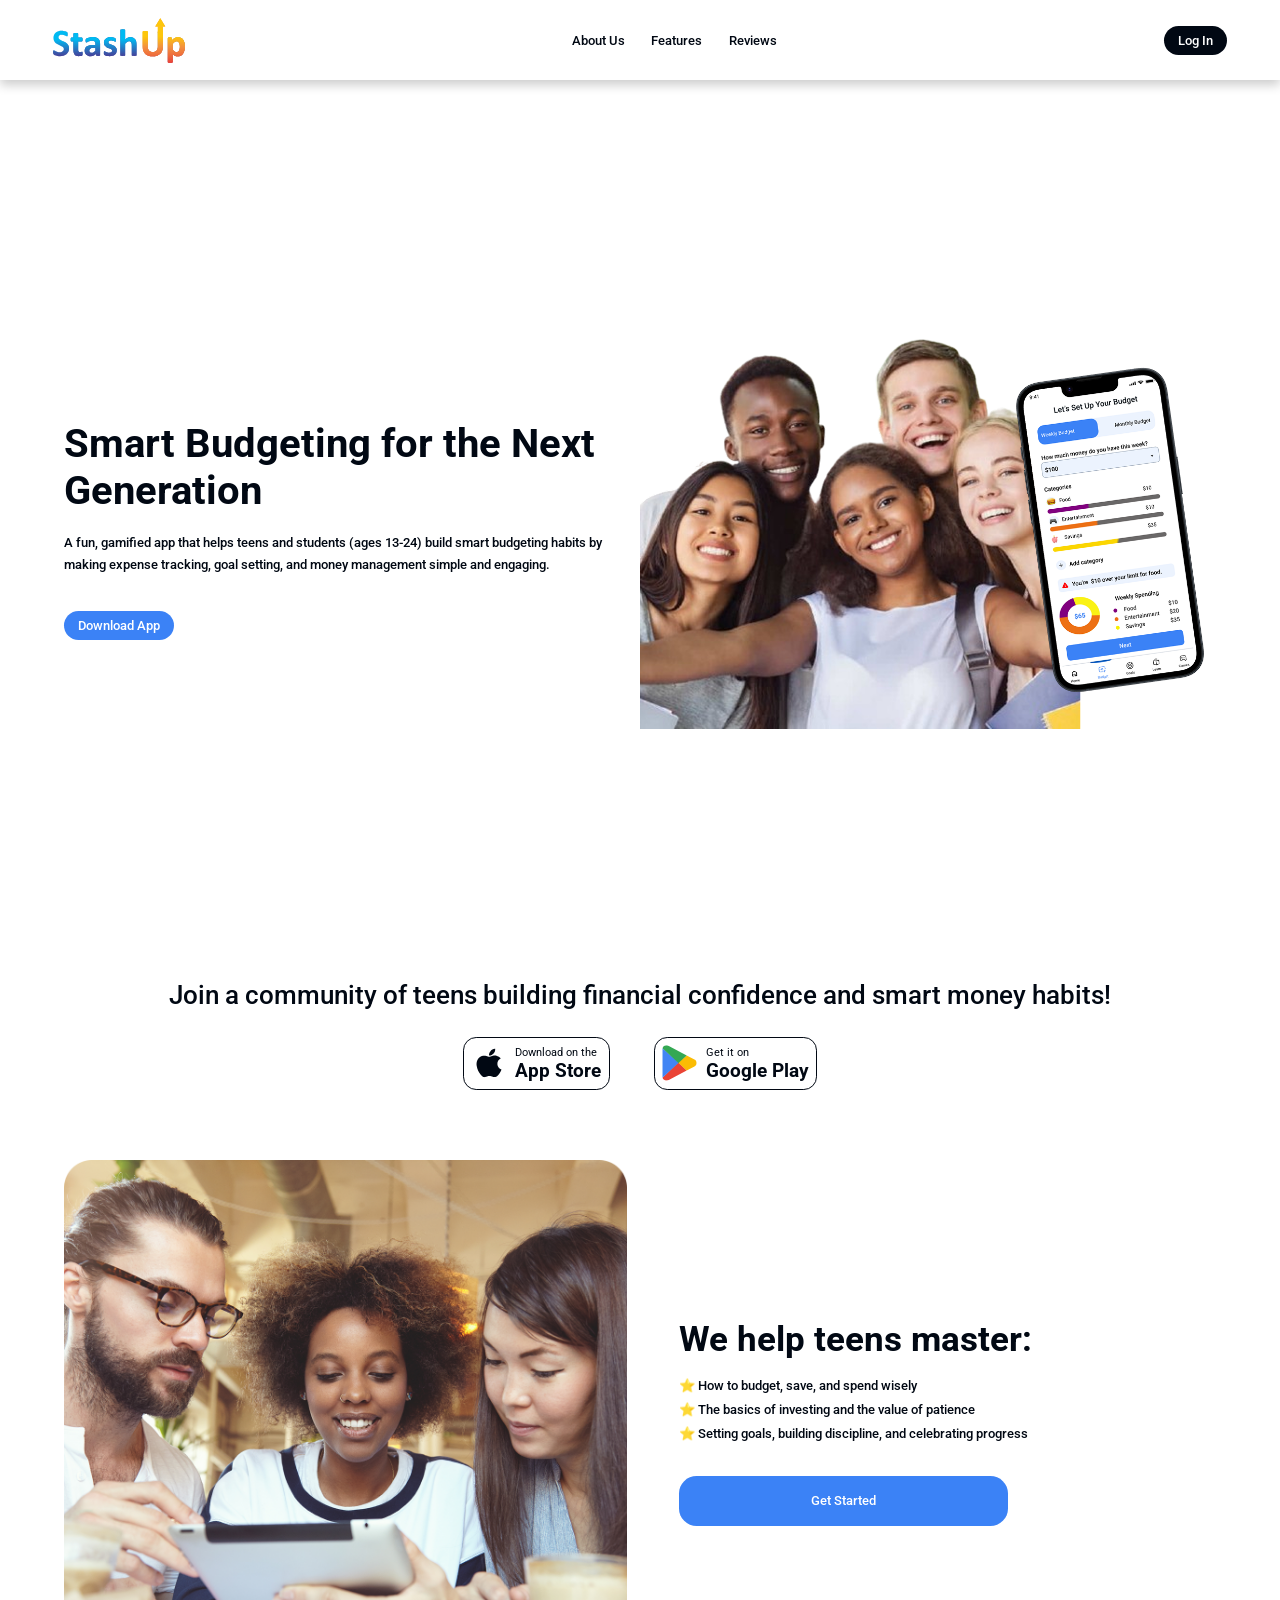
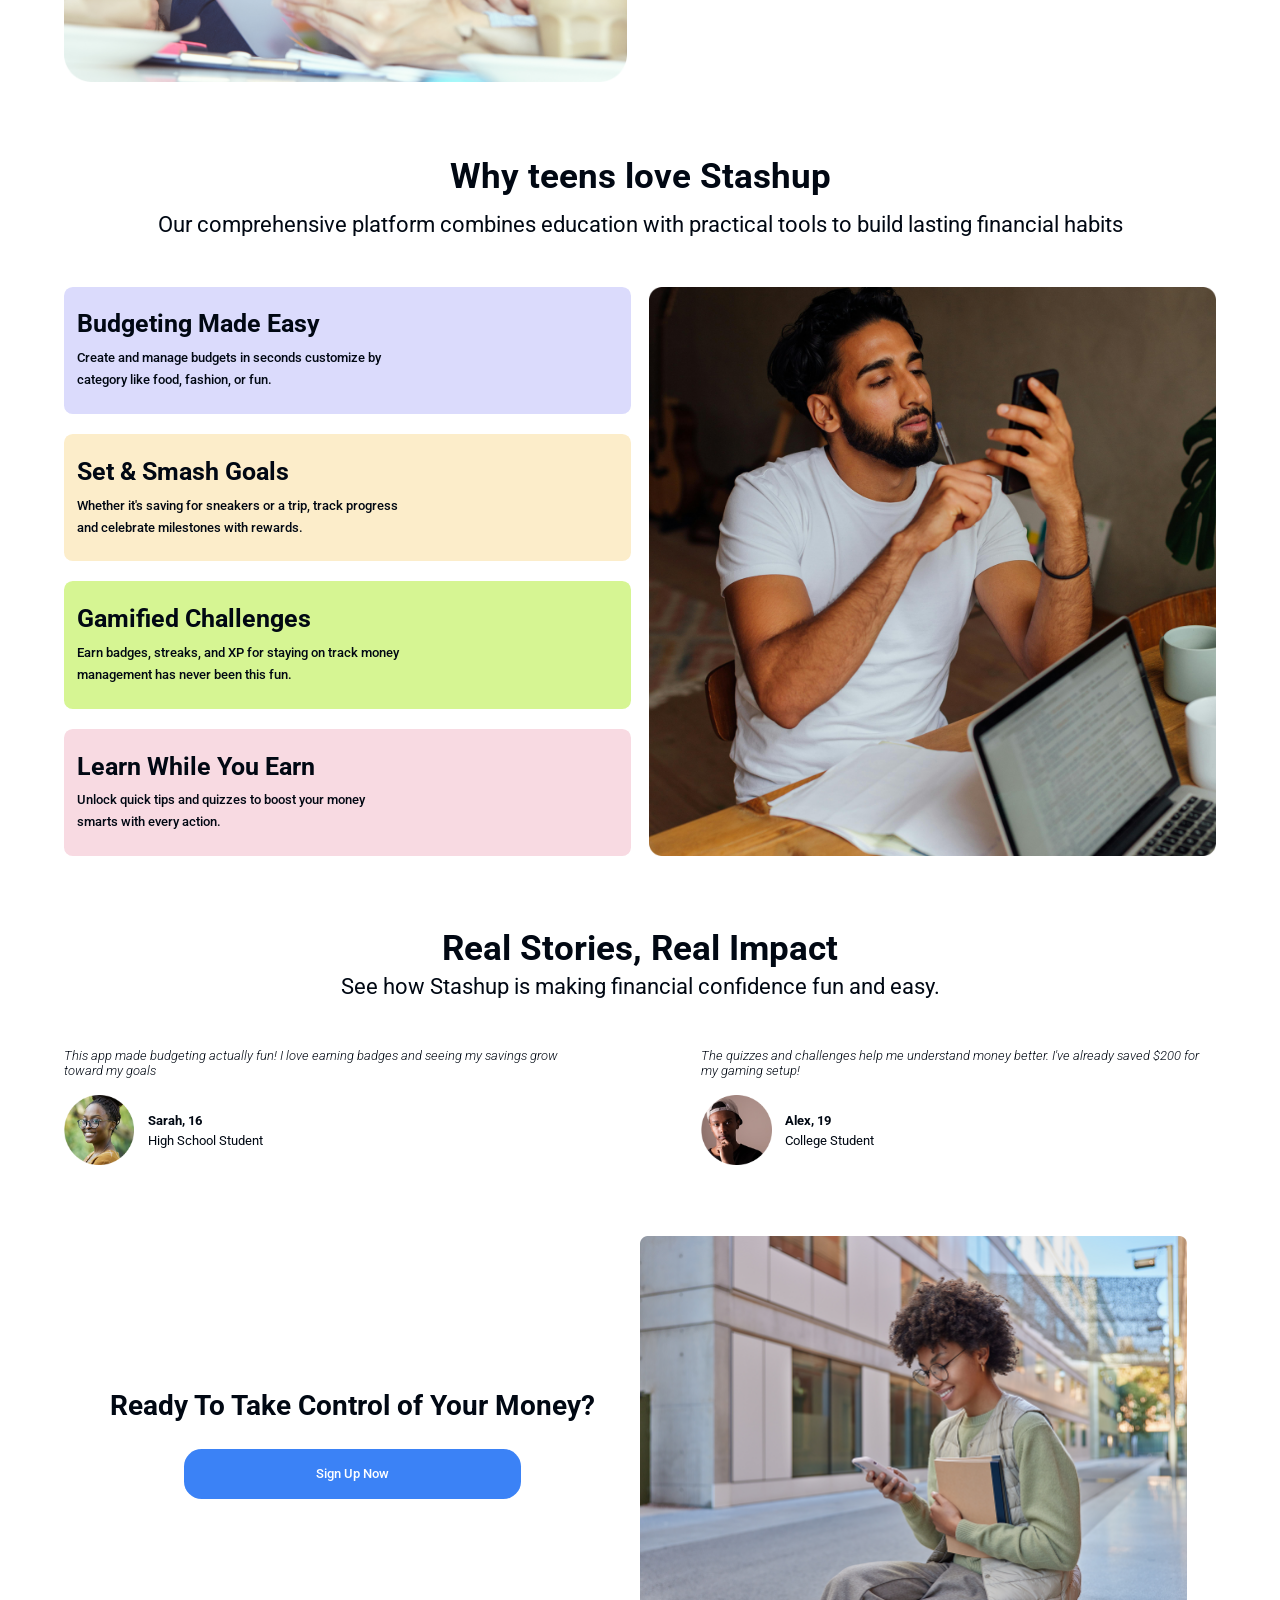
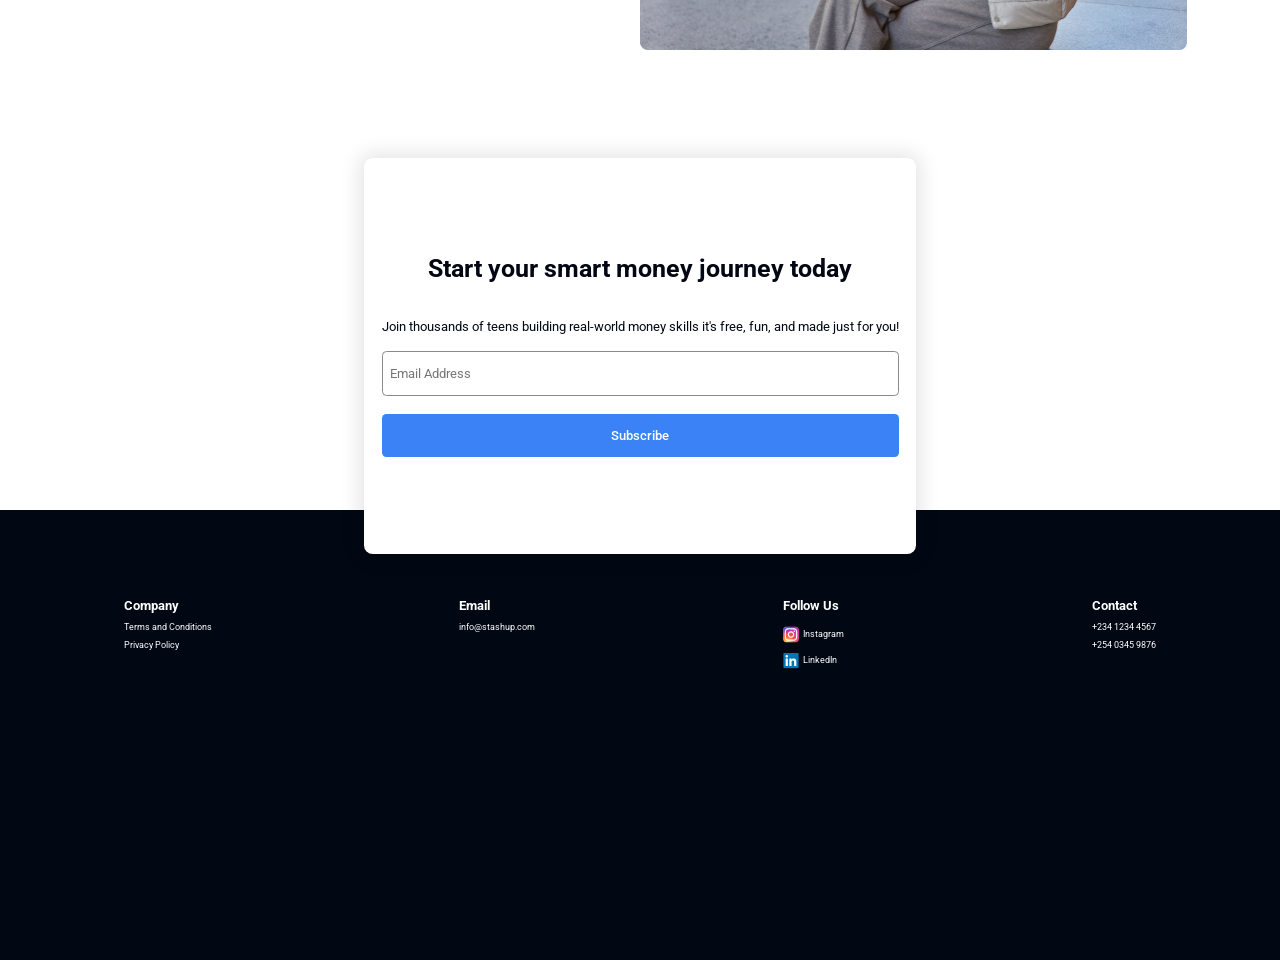
<file: index.html>
<!DOCTYPE html>
<html lang="en">
<head>
  <meta charset="UTF-8">
  <meta name="viewport" content="width=device-width, initial-scale=1.0">
  <link rel="preconnect" href="https://fonts.googleapis.com">
<link rel="preconnect" href="https://fonts.gstatic.com" crossorigin>
<link href="https://fonts.googleapis.com/css2?family=Inter:ital,opsz,wght@0,14..32,100..900;1,14..32,100..900&family=Poppins:ital,wght@0,100;0,200;0,300;0,400;0,500;0,600;0,700;0,800;0,900;1,100;1,200;1,300;1,400;1,500;1,600;1,700;1,800;1,900&family=Roboto:ital,wght@0,100..900;1,100..900&display=swap" rel="stylesheet">
  <link rel="stylesheet" href="stashup.css">
  <link rel="stylesheet" href="stashup-responsive.css">
  <title>Stashup - Smart Budgeting App</title>
</head>
<body>
  <!-- Site Navigation -->
  <nav class="site-nav">
    <img class="logo" src="/images/stash-up-logo.svg" alt="Stashup Logo">

    <ul class="primary-nav">
      <li><a href="#about-us" class="nav-link">About Us</a></li>
      <li><a href="#features" class="nav-link">Features</a></li>
      <li><a href="#reviews" class="nav-link">Reviews</a></li>
    </ul>

    <ul class="secondary-nav">
      <li><a href="" class="nav-link login-link">Log In</a></li>
    </ul>
  </nav>

  <div class="body-container">
      <!-- Page Header -->
  <header class="site-header" id="hero">
    <!-- Hero text container -->
    <div class="hero-text">
      <h1 class="hero-title">Smart Budgeting for the Next Generation</h1>
      <p class="hero-description">A fun, gamified app that helps teens and students (ages 13-24) build smart budgeting habits by making expense tracking, goal setting, and money management simple and engaging.</p>
      <a href="" class="demo-link">Download App</a>
    </div>

    <!-- Hero image container -->
    <div class="hero-image-container">
      <img class="hero-image" src="/images/hero-section-img.png" alt="Stashup App Preview">
    </div>
  </header>

  <!-- Main Content Area -->
  <main class="main-content">
    <!-- Community Section -->
    <section class="about-us-container" id="about-us">
      <div class="community-section">
      <p class="community-text">Join a community of teens building financial confidence and smart money habits!</p>

      <ul class="download-button-wrapper">
        <li>
          <a href="">
            <div class="download-button app-store">
              <img class="store-icon" src="/images/black-apple-logo.svg" alt="App Store Icon">
              <p>Download on the <br> <strong>App Store</strong> </p>
            </div> 
          </a>
        </li>
        

        <li><a href=""> 
        <div class="download-button google-play">
          <img class="store-icon" src="/images/google-play-logo.svg" alt="Google Play Icon">
          <p>Get it on <br> <strong>Google Play</strong> </p>
        </div>
      </a>
        </li>

      </ul>
    </div>
      


   
      <!-- Benefits content wrapper -->
      <div class="benefits-container">
        <!-- Benefits image wrapper -->
        <div class="benefits-image-container">
          <img class="benefits-image" src="/images/about-us-left-img.png" alt="Financial Skills Illustration">
        </div>

        <!-- Benefits text wrapper -->
        <div class="benefits-text">
          <h3 class="section-title">We help teens master:</h3>
          <ul class="benefits-list">
            <li class="benefit-item">⭐ How to budget, save, and spend wisely</li>
            <li class="benefit-item">⭐ The basics of investing and the value of patience</li>
            <li class="benefit-item">⭐ Setting goals, building discipline, and celebrating progress</li>
          </ul>
          <a href="#" class="get-started-link">Get Started</a>
        </div>
      </div>
    </section>

    <!-- Features Section -->
    <section class="features-section" id="features">
      <!-- Features header wrapper -->
      <div class="features-header">
        <h3 class="section-title">Why teens love Stashup</h3>
        <p class="section-description">Our comprehensive platform combines education with practical tools to build lasting financial habits</p>
      </div>

      <!-- Features content wrapper -->
      <div class="features-container">
        <!-- Feature text column -->
        <div class="feature-text-column">
          <!-- Budgeting feature -->
          <div class="feature-item item1">
            <h4 class="feature-title">Budgeting Made Easy</h4>
            <p class="feature-description">Create and manage budgets in seconds customize by <br> category like food, fashion, or fun.</p>
          </div>
          <!-- Goals feature -->
          <div class="feature-item item2">
            <h4 class="feature-title">Set & Smash Goals</h4>
            <p class="feature-description">Whether it's saving for sneakers or a trip, track progress <br> and celebrate milestones with rewards.</p>
          </div>
          <!-- Challenges feature -->
          <div class="feature-item item3">
            <h4 class="feature-title">Gamified Challenges</h4>
            <p class="feature-description">Earn badges, streaks, and XP for staying on track money <br> management has never been this fun.</p>
          </div>
          <!-- Learning feature -->
          <div class="feature-item item4">
            <h4 class="feature-title">Learn While You Earn</h4>
            <p class="feature-description">Unlock quick tips and quizzes to boost your money <br> smarts with every action.</p>
          </div>
        </div>

        <!-- Feature image wrapper -->
        <div class="feature-image-container">
          <img class="feature-image" src="/images/features-right-img.png" alt="Stashup Features Preview">
        </div>
      </div>
    </section>

    <!-- Testimonials Section -->
    <section class="testimonials-section" id="reviews">
      <!-- Testimonials header wrapper -->
      <div class="testimonials-header">
        <h3 class="section-title">Real Stories, Real Impact</h3>
        <p class="section-description">See how Stashup is making financial confidence fun and easy.</p>
      </div>

      <!-- Testimonials cards wrapper -->
      <div class="testimonials-container">
        <!-- Testimonial card for Sarah -->
        <div class="testimonial-card">
          <p class="testimonial-text">This app made budgeting actually fun! I love earning badges and seeing my savings grow toward my goals</p>
          <!-- Author details wrapper -->
          <div class="testimonial-author">
            <img class="author-image" src="/images/sarah-img.png" alt="Sarah's Profile">
            <div class="name-and-sch-container">
            <h3 class="author-name">Sarah, 16</h3>
            <p class="author-title">High School Student</p>
            </div>
          </div>
        </div>

        <!-- Testimonial card for Alex -->
        <div class="testimonial-card">
          <p class="testimonial-text">The quizzes and challenges help me understand money better. I've already saved $200 for my gaming setup!</p>
          <!-- Author details wrapper -->
          <div class="testimonial-author">
            <img class="author-image" src="/images/alex-img.png" alt="Alex's Profile">
            <div class="name-and-sch-container">
            <h3 class="author-name">Alex, 19</h3>
            <p class="author-title">College Student</p>
            </div>
          </div>
        </div>
      </div>

      <!-- Call to action wrapper -->
      <div class="cta-container">
        <!-- CTA text wrapper -->
        <div class="cta-text">
          <h3 class="cta-title">Ready To Take Control of Your Money?</h3>
          <a href="https://" class="signup-link">Sign Up Now</a>
        </div>
        <!-- CTA image wrapper -->
        <div class="cta-image-container">
          <img class="cta-image" src="/images/last-cta-right-img.png" alt="Call to Action Illustration">
        </div>
      </div>

      <!-- Subscription form container -->
      <div class="subscribe-container">
        <div class="main-subscribe-container">
          <h3 class="subscribe-title">Start your smart money journey today</h3>
        <p class="subscribe-description">Join thousands of teens building real-world money skills it's free, fun, and made just for you!</p>

        <form class="subscribe-form" action="" method="post">
          <input class="email-input" type="email" name="email" placeholder="Email Address">
          <button class="subscribe-button" type="submit">Subscribe</button>
        </form>
        </div>
      </div>
    </section>
  </main>
  </div>


        

  <!-- Footer -->
  <footer class="site-footer" id="footer">
    <!-- Company info column -->
    <div class="footer-column company-info">
      <h4 class="footer-title">Company</h4>
      <a href="" class="footer-link">Terms and Conditions</a>
      <a href="" class="footer-link">Privacy Policy</a>
    </div>

    <!-- Email contact column -->
    <div class="footer-column contact-email">
      <h4 class="footer-title">Email</h4>
      <p class="footer-text">info@stashup.com</p>
    </div>

    <!-- Social media column -->
    <div class="footer-column social-media">
      <h4 class="footer-title">Follow Us</h4>
      <ul class="social-links">
        <li><a href="" class="social-link"> <img class="social-icon" src="/images/instagram-footer-icon.svg" alt="Instagram Icon"> Instagram</a></li>
        <li><a href="" class="social-link"> <img class="social-icon" src="/images/linkedin-footer-icon.svg" alt="LinkedIn Icon"> LinkedIn</a></li>
      </ul>
    </div>

    <!-- Phone contact column -->
    <div class="footer-column contact-phone">
      <h4 class="footer-title">Contact</h4>
      <p class="footer-text">+234 1234 4567</p>
      <p class="footer-text">+254 0345 9876</p>
    </div>
  </footer>
</body>
</html>
</file>
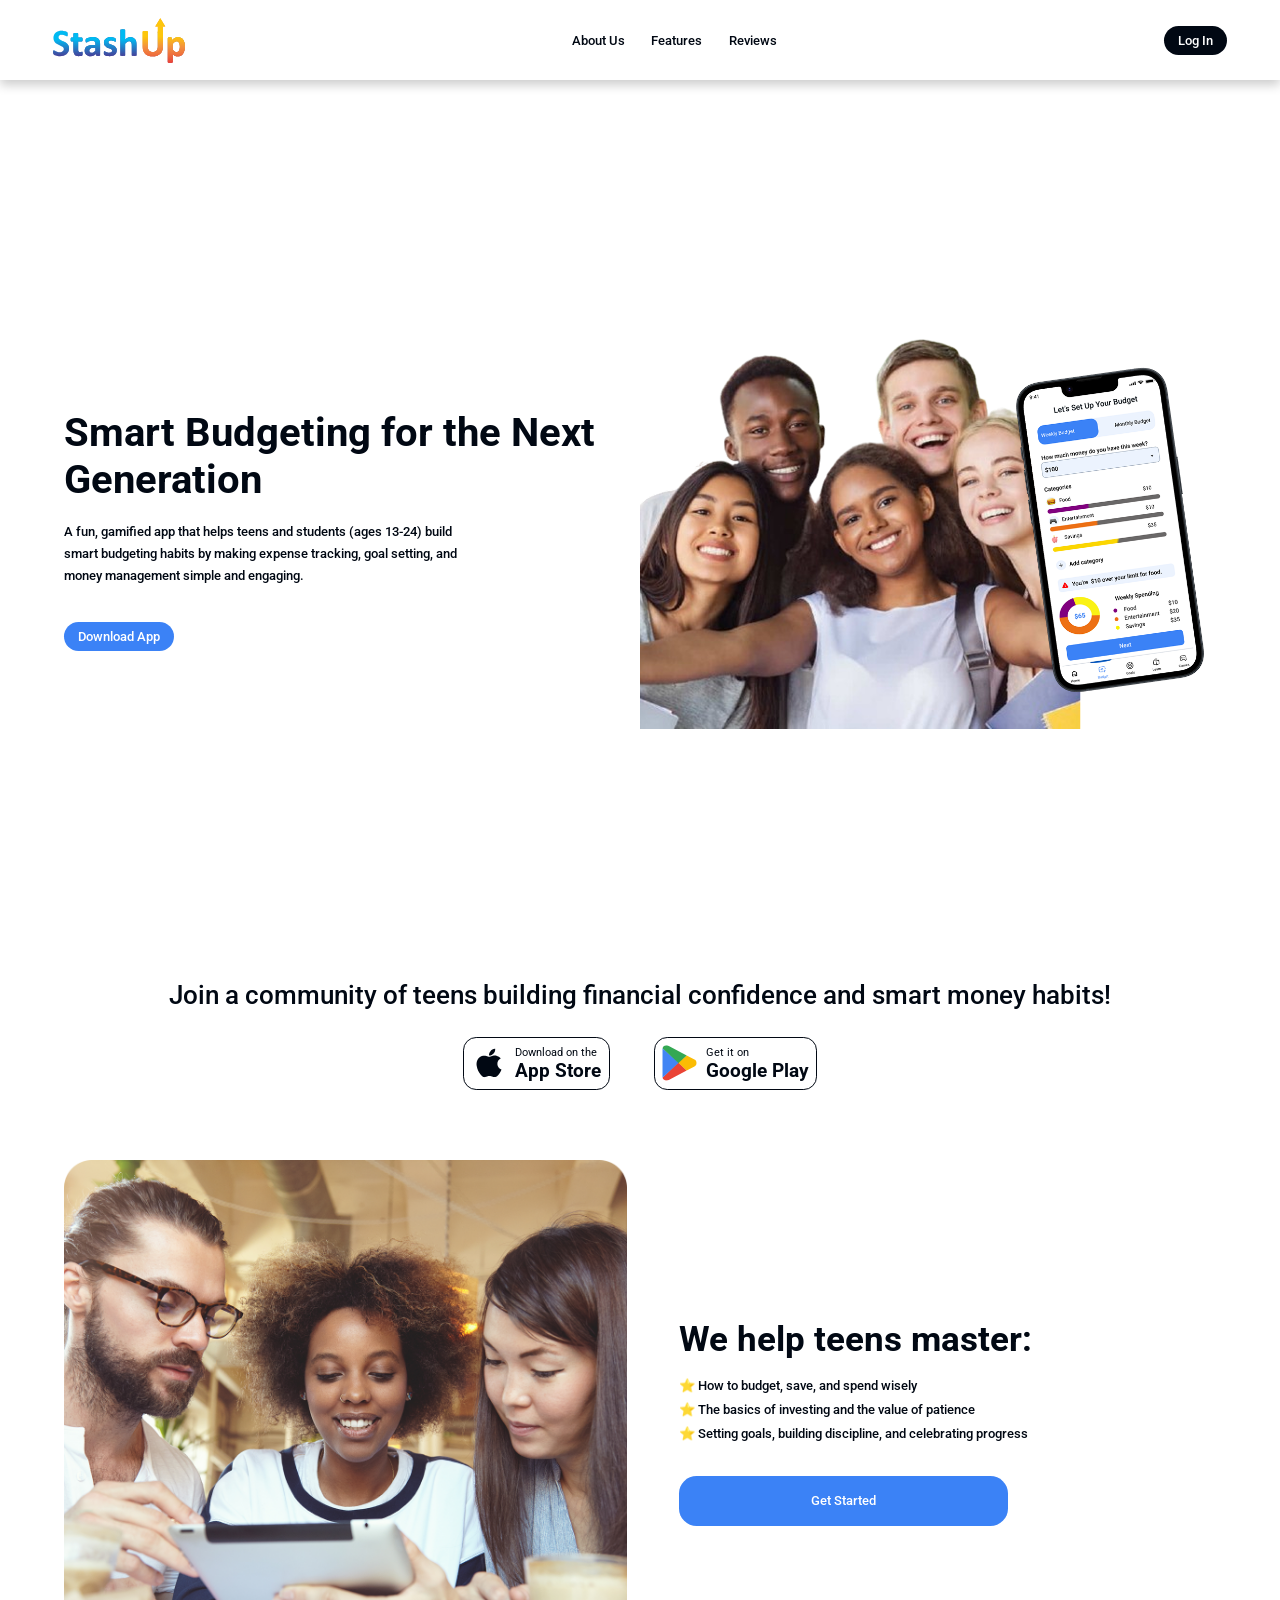
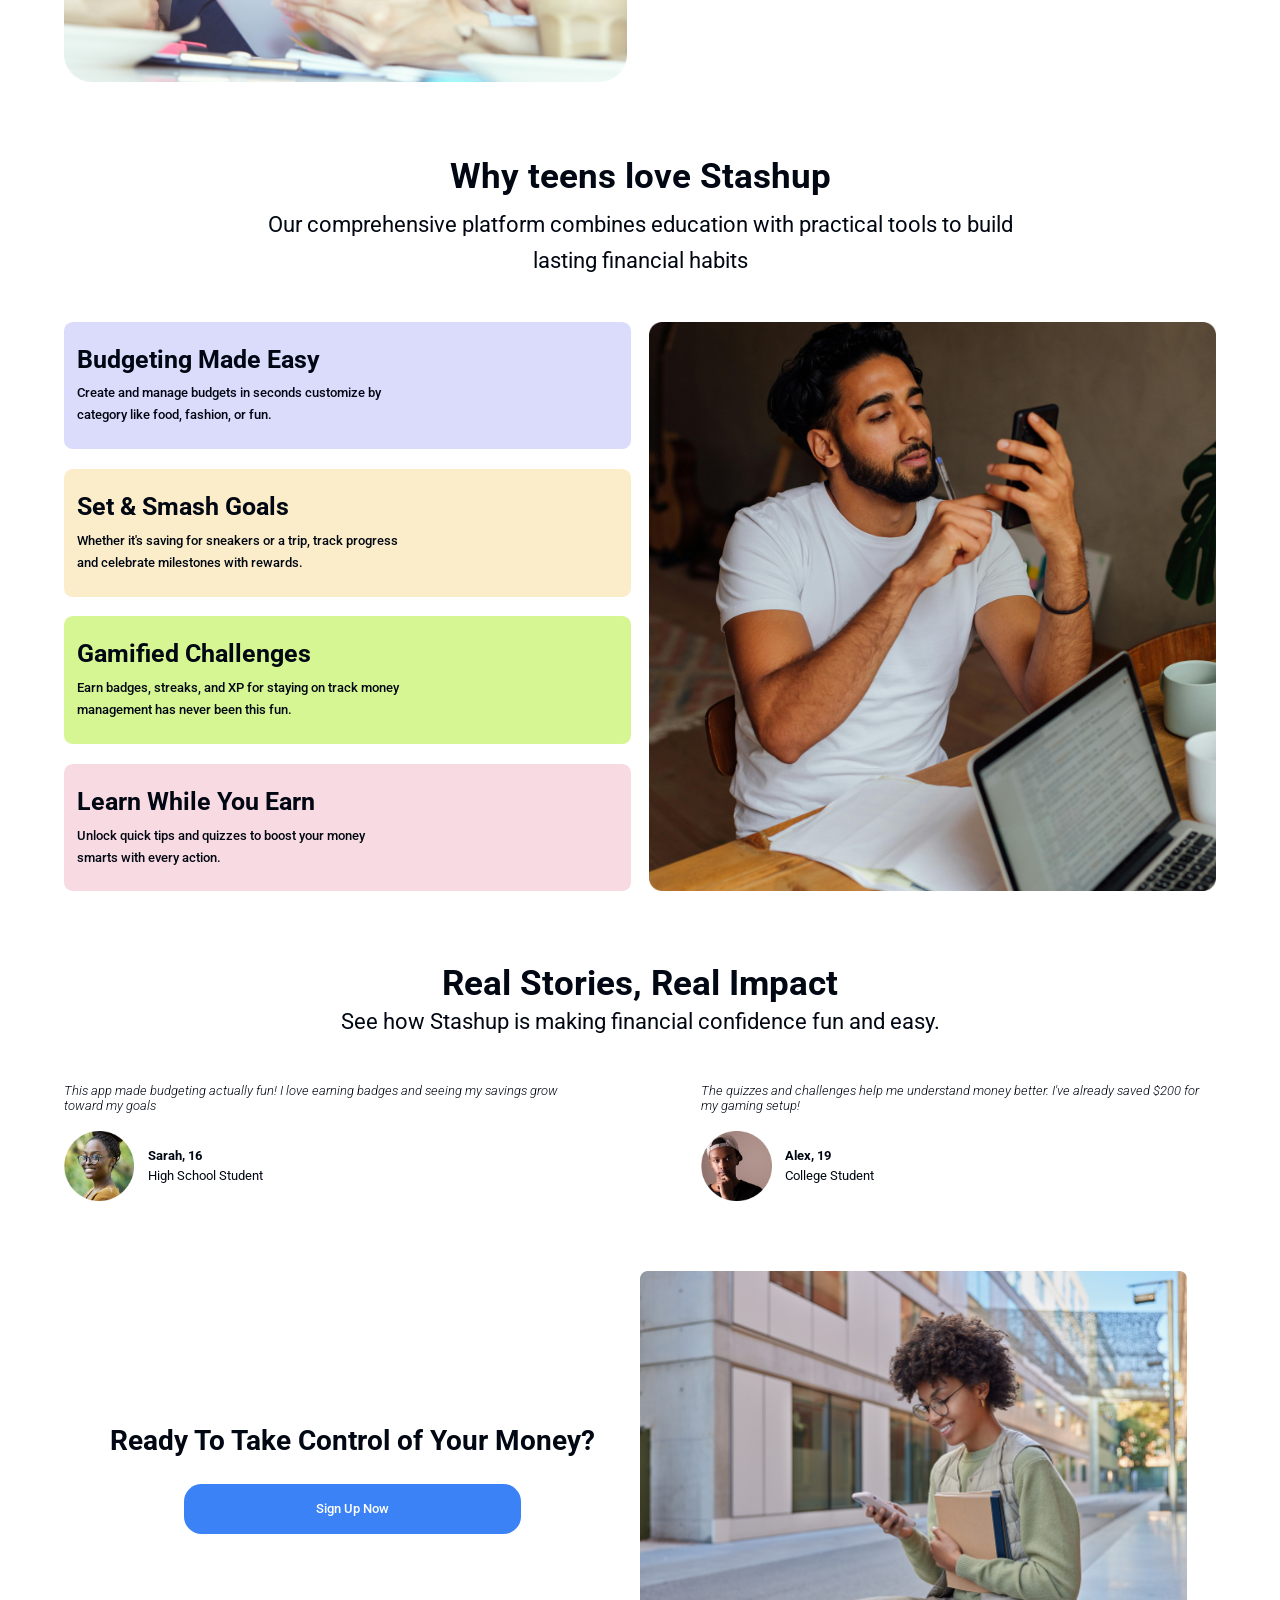
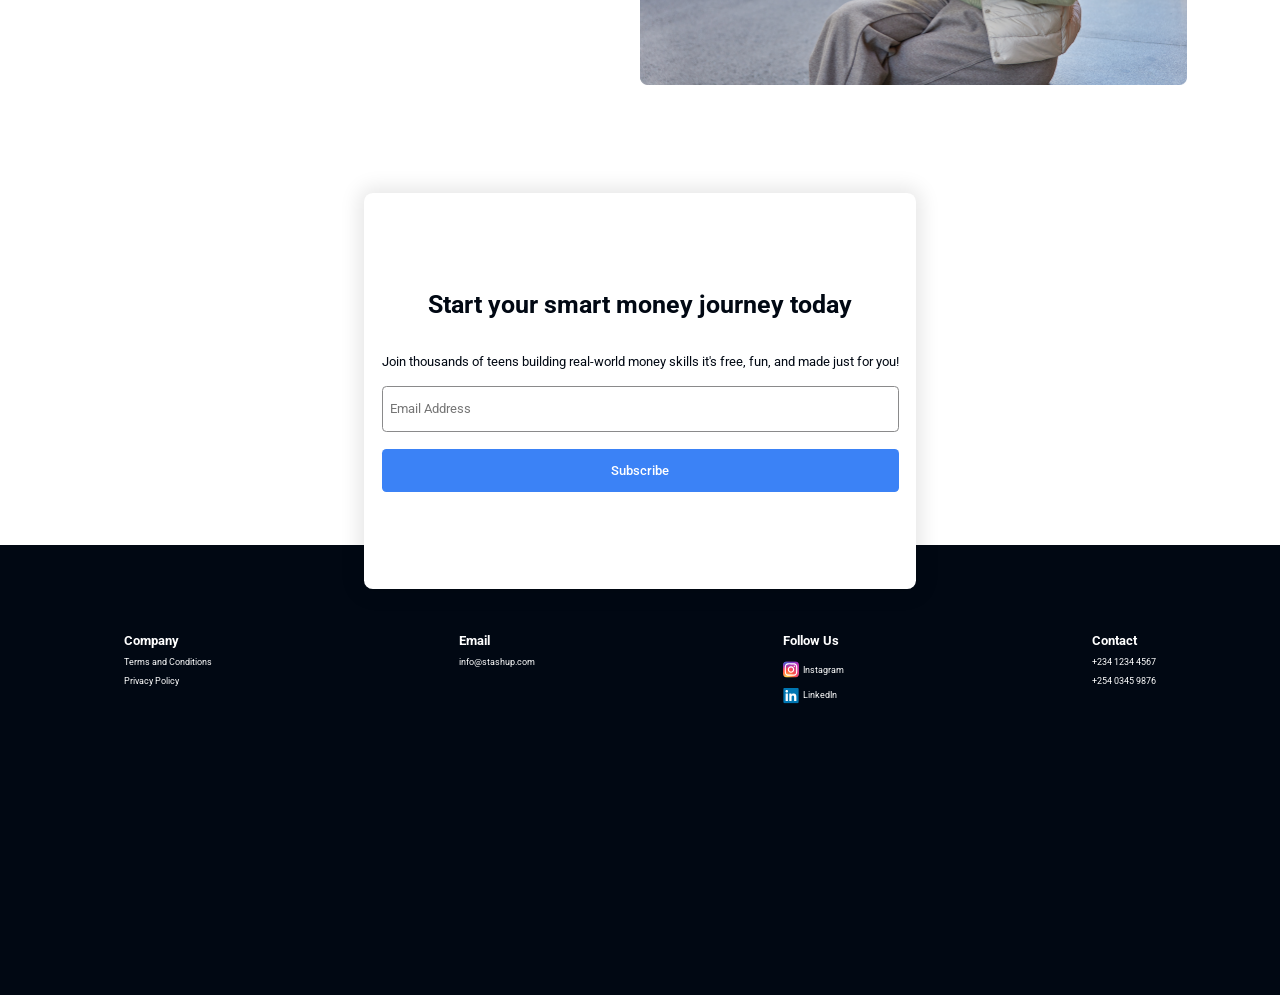
<file: stashup.html>
<!DOCTYPE html>
<html lang="en">
<head>
  <meta charset="UTF-8">
  <meta name="viewport" content="width=device-width, initial-scale=1.0">
  <link rel="preconnect" href="https://fonts.googleapis.com">
<link rel="preconnect" href="https://fonts.gstatic.com" crossorigin>
<link href="https://fonts.googleapis.com/css2?family=Inter:ital,opsz,wght@0,14..32,100..900;1,14..32,100..900&family=Poppins:ital,wght@0,100;0,200;0,300;0,400;0,500;0,600;0,700;0,800;0,900;1,100;1,200;1,300;1,400;1,500;1,600;1,700;1,800;1,900&family=Roboto:ital,wght@0,100..900;1,100..900&display=swap" rel="stylesheet">
  <link rel="stylesheet" href="stashup.css">
  <link rel="stylesheet" href="stashup-responsive.css">
  <title>Stashup - Smart Budgeting App</title>
</head>
<body>
  <!-- Site Navigation -->
  <nav class="site-nav">
    <img class="logo" src="/images/stash-up-logo.svg" alt="Stashup Logo">

    <ul class="primary-nav">
      <li><a href="#about-us" class="nav-link">About Us</a></li>
      <li><a href="#features" class="nav-link">Features</a></li>
      <li><a href="#reviews" class="nav-link">Reviews</a></li>
    </ul>

    <ul class="secondary-nav">
      <li><a href="" class="nav-link login-link">Log In</a></li>
    </ul>
  </nav>

  <div class="body-container">
      <!-- Page Header -->
  <header class="site-header" id="hero">
    <!-- Hero text container -->
    <div class="hero-text">
      <h1 class="hero-title">Smart Budgeting for the Next <br> Generation</h1>
      <p class="hero-description">A fun, gamified app that helps teens and students (ages 13-24) build <br> smart budgeting habits by making expense tracking, goal setting, and <br> money management simple and engaging.</p>
      <a href="" class="demo-link">Download App</a>
    </div>

    <!-- Hero image container -->
    <div class="hero-image-container">
      <img class="hero-image" src="/images/hero-section-img.png" alt="Stashup App Preview">
    </div>
  </header>

  <!-- Main Content Area -->
  <main class="main-content">
    <!-- Community Section -->
    <section class="about-us-container" id="about-us">
      <div class="community-section">
      <p class="community-text">Join a community of teens building financial confidence and smart money habits!</p>

      <ul class="download-button-wrapper">
        <li>
          <a href="">
            <div class="download-button app-store">
              <img class="store-icon" src="/images/black-apple-logo.svg" alt="App Store Icon">
              <p>Download on the <br> <strong>App Store</strong> </p>
            </div> 
          </a>
        </li>
        

        <li><a href=""> 
        <div class="download-button google-play">
          <img class="store-icon" src="/images/google-play-logo.svg" alt="Google Play Icon">
          <p>Get it on <br> <strong>Google Play</strong> </p>
        </div>
      </a>
        </li>

      </ul>
    </div>
      


   
      <!-- Benefits content wrapper -->
      <div class="benefits-container">
        <!-- Benefits image wrapper -->
        <div class="benefits-image-container">
          <img class="benefits-image" src="/images/about-us-left-img.png" alt="Financial Skills Illustration">
        </div>

        <!-- Benefits text wrapper -->
        <div class="benefits-text">
          <h3 class="section-title">We help teens master:</h3>
          <ul class="benefits-list">
            <li class="benefit-item">⭐ How to budget, save, and spend wisely</li>
            <li class="benefit-item">⭐ The basics of investing and the value of patience</li>
            <li class="benefit-item">⭐ Setting goals, building discipline, and celebrating progress</li>
          </ul>
          <a href="#" class="get-started-link">Get Started</a>
        </div>
      </div>
    </section>

    <!-- Features Section -->
    <section class="features-section" id="features">
      <!-- Features header wrapper -->
      <div class="features-header">
        <h3 class="section-title">Why teens love Stashup</h3>
        <p class="section-description">Our comprehensive platform combines education with practical tools to build <br> lasting financial habits</p>
      </div>

      <!-- Features content wrapper -->
      <div class="features-container">
        <!-- Feature text column -->
        <div class="feature-text-column">
          <!-- Budgeting feature -->
          <div class="feature-item item1">
            <h4 class="feature-title">Budgeting Made Easy</h4>
            <p class="feature-description">Create and manage budgets in seconds customize by <br> category like food, fashion, or fun.</p>
          </div>
          <!-- Goals feature -->
          <div class="feature-item item2">
            <h4 class="feature-title">Set & Smash Goals</h4>
            <p class="feature-description">Whether it's saving for sneakers or a trip, track progress <br> and celebrate milestones with rewards.</p>
          </div>
          <!-- Challenges feature -->
          <div class="feature-item item3">
            <h4 class="feature-title">Gamified Challenges</h4>
            <p class="feature-description">Earn badges, streaks, and XP for staying on track money <br> management has never been this fun.</p>
          </div>
          <!-- Learning feature -->
          <div class="feature-item item4">
            <h4 class="feature-title">Learn While You Earn</h4>
            <p class="feature-description">Unlock quick tips and quizzes to boost your money <br> smarts with every action.</p>
          </div>
        </div>

        <!-- Feature image wrapper -->
        <div class="feature-image-container">
          <img class="feature-image" src="/images/features-right-img.png" alt="Stashup Features Preview">
        </div>
      </div>
    </section>

    <!-- Testimonials Section -->
    <section class="testimonials-section" id="reviews">
      <!-- Testimonials header wrapper -->
      <div class="testimonials-header">
        <h3 class="section-title">Real Stories, Real Impact</h3>
        <p class="section-description">See how Stashup is making financial confidence fun and easy.</p>
      </div>

      <!-- Testimonials cards wrapper -->
      <div class="testimonials-container">
        <!-- Testimonial card for Sarah -->
        <div class="testimonial-card">
          <p class="testimonial-text">This app made budgeting actually fun! I love earning badges and seeing my savings grow toward my goals</p>
          <!-- Author details wrapper -->
          <div class="testimonial-author">
            <img class="author-image" src="/images/sarah-img.png" alt="Sarah's Profile">
            <div class="name-and-sch-container">
            <h3 class="author-name">Sarah, 16</h3>
            <p class="author-title">High School Student</p>
            </div>
          </div>
        </div>

        <!-- Testimonial card for Alex -->
        <div class="testimonial-card">
          <p class="testimonial-text">The quizzes and challenges help me understand money better. I've already saved $200 for my gaming setup!</p>
          <!-- Author details wrapper -->
          <div class="testimonial-author">
            <img class="author-image" src="/images/alex-img.png" alt="Alex's Profile">
            <div class="name-and-sch-container">
            <h3 class="author-name">Alex, 19</h3>
            <p class="author-title">College Student</p>
            </div>
          </div>
        </div>
      </div>

      <!-- Call to action wrapper -->
      <div class="cta-container">
        <!-- CTA text wrapper -->
        <div class="cta-text">
          <h3 class="cta-title">Ready To Take Control of Your Money?</h3>
          <a href="https://" class="signup-link">Sign Up Now</a>
        </div>
        <!-- CTA image wrapper -->
        <div class="cta-image-container">
          <img class="cta-image" src="/images/last-cta-right-img.png" alt="Call to Action Illustration">
        </div>
      </div>

      <!-- Subscription form container -->
      <div class="subscribe-container">
        <div class="main-subscribe-container">
          <h3 class="subscribe-title">Start your smart money journey today</h3>
        <p class="subscribe-description">Join thousands of teens building real-world money skills it's free, fun, and made just for you!</p>

        <form class="subscribe-form" action="" method="post">
          <input class="email-input" type="email" name="email" placeholder="Email Address">
          <button class="subscribe-button" type="submit">Subscribe</button>
        </form>
        </div>
      </div>
    </section>
  </main>
  </div>


        

  <!-- Footer -->
  <footer class="site-footer" id="footer">
    <!-- Company info column -->
    <div class="footer-column company-info">
      <h4 class="footer-title">Company</h4>
      <a href="" class="footer-link">Terms and Conditions</a>
      <a href="" class="footer-link">Privacy Policy</a>
    </div>

    <!-- Email contact column -->
    <div class="footer-column contact-email">
      <h4 class="footer-title">Email</h4>
      <p class="footer-text">info@stashup.com</p>
    </div>

    <!-- Social media column -->
    <div class="footer-column social-media">
      <h4 class="footer-title">Follow Us</h4>
      <ul class="social-links">
        <li><a href="" class="social-link"> <img class="social-icon" src="/images/instagram-footer-icon.svg" alt="Instagram Icon"> Instagram</a></li>
        <li><a href="" class="social-link"> <img class="social-icon" src="/images/linkedin-footer-icon.svg" alt="LinkedIn Icon"> LinkedIn</a></li>
      </ul>
    </div>

    <!-- Phone contact column -->
    <div class="footer-column contact-phone">
      <h4 class="footer-title">Contact</h4>
      <p class="footer-text">+234 1234 4567</p>
      <p class="footer-text">+254 0345 9876</p>
    </div>
  </footer>
</body>
</html>
</file>
<file: stashup.css>
*{
  margin: 0;
  padding: 0;
  box-sizing: border-box;
  font-family: Roboto;
}

html{
  font-size: 62.5%;
}

:root{
  /* Color For Btns */
  --primary: #3B82F6;
  /* Color for Texts */
  --textColor: #010813;
  /* Medium Font Weight */
  --font-weight: 500;
  /* paragraph Font SIze */
  --font-size: 1.5rem;

}

body{
  color: var(--textColor);
}

a{
  text-decoration: none;
}

li{
list-style: none;
}



/* Navigation Styles */
.site-nav {
  /* Styles for the main navigation bar containing logo and navigation links */
  display: flex;
  justify-content: space-between;
  position: sticky;
  top: 0;
  width: 100%;
  background-color: #FFFFFF;
  box-shadow: 0 5px 10px 0 rgba(0, 0, 0, 0.2);
  padding: 0.5rem 7.5rem;
  z-index: 2;
}

.logo {
  /* Styles for the Stashup logo image in the navigation */
  width: 15rem;
}

.primary-nav {
  /* Styles for the primary navigation list (About Us, Features, Reviews) */
  display: flex;
  gap: 3rem;
  align-items: center;
  font-size: var(--font-size);
  font-weight: var(--font-weight);
}


.nav-link {
  /* Styles for individual navigation links */
  color: var(--textColor);
  transition: 0.2s;
}

.nav-link:hover{
  color: blue;
}

.login-link:hover{
  color: #FFFFFF;
  background-color: #1e40af;
}

.secondary-nav {
  /* Styles for the secondary navigation list (Download App, Log In) */
  display: flex;
  align-items: center;
}

.login-link {
  /* Styles for the Log In navigation link */
  background-color: var(--textColor);
  color: #FFFFFF;
  padding: 0.8rem 1.6rem;
  border-radius: 5rem;
  font-size: var(--font-size);
  font-weight: var(--font-weight);
}

.body-container{
  width: 90%;
  margin-inline: auto;
}

/* Header Styles */
.site-header {
  /* Styles for the header section containing hero content */
  display: flex;
  height: 100vh;
  align-items: center;
  width: 100%;
}

.hero-text {
  /* Styles for the container holding hero title, description, and demo link */
  display: flex;
  flex-direction: column;
  width: 50%;
  height: auto;
  justify-content: center;
  gap: 2rem;
  align-items: start;
}

.hero-title {
  /* Styles for the main heading in the hero section */
  font-size: 4.8rem;

}

.hero-description {
  /* Styles for the paragraph text in the hero section */
  font-size: var(--font-size);
  font-weight: var(--font-weight);
  line-height: 2.5rem;
}

.demo-link {
  /* Styles for the Download App link in the hero section */
  font-size: var(--font-size);
  font-weight: var(--font-weight);
  background-color: var(--primary);
  color: #FFFFFF;
  padding: 0.8rem 1.6rem;
  border-radius: 5rem;
  margin-top: 2rem;
  transition: 0.2s;
}

.demo-link:hover{
  color: #FFFFFF;
  background-color: #1e40af;
  border-radius: 2rem;
}

.hero-image-container {
  /* Styles for the container holding the hero image */
  display: flex;
  width: 50%;
  height: auto;
  justify-content: center;
}

.hero-image {
  /* Styles for the hero image itself */
  max-width: 100%;
  
}

/* Main Content Styles */

.about-us-container{
  /* Styles for the about us container */
  height: auto;
}

/* Community Section Styles */
.community-section {
  /* Styles for the community section encouraging teens to join */
  display: flex;
  flex-direction: column;
  align-items: center;
  gap: 3rem;
  margin-bottom: 8rem;
}

.community-text {
  /* Styles for the paragraph text in the community section */
  font-size: 3rem;
  font-weight: var(--font-weight);
}

.download-button-wrapper{
  /* Styles for the download button wrapper for Playstore and Appstore */
  display: flex;
  gap: 5rem;
}

.download-button {
  /* Styles for the download buttons (Google Play and App Store) */
  font-size: 1.3rem;
  color: #010813;
}

.download-button strong{
  font-size: 2.2rem;
}

.google-play {
  /* Styles for the Google Play download button */
  display: flex;
  align-items: center;
  border: 1.5px solid #010813;
  padding: 0.8rem;
  border-radius: 1.5rem;
  gap: 1rem;
}

.app-store {
  /* Styles for the App Store download button */
  display: flex;
  align-items: center;
  border: 1.5px solid #010813;
  padding: 0.8rem;
  border-radius: 1.5rem;
  gap: 1rem;
}

.store-icon {
  /* Styles for the store icons in the download buttons */
  width: 4rem;
}


.benefits-container {
  /* Styles for the container holding benefits image and text */
  display: flex;
  gap: 3rem;
}

.benefits-image-container {
  /* Styles for the container holding the benefits image */
  width: 50%;
}

.benefits-image {
  /* Styles for the financial skills illustration image */
  max-width: 100%;
}

.benefits-text {
  /* Styles for the container holding benefits text and list */
  display: flex;
  flex-direction: column;
  justify-content: center;
  align-items: start;
  width: 50%;
  gap: 2rem;
  padding-left: 3rem;
}

.section-title {
  /* Styles for section headings (used across multiple sections) */
  font-size: 4rem;
}

.benefits-list {
  /* Styles for the unordered list of benefits */
  display: flex;
  flex-direction: column;
  gap: 1rem;
}

.benefit-item {
  /* Styles for individual benefit list items */
  font-size: var(--font-size);
  font-weight: var(--font-weight);
}

.get-started-link {
  /* Styles for the Get Started link in the benefits section */
  background-color: var(--primary);
  color: #FFFFFF;
  font-size: var(--font-size);
  font-weight: var(--font-weight);
  padding: 2rem 20rem;
  align-self: start;
  border-radius: 2rem;
  margin-top: 2rem;
  transition: 0.2s;
}

.get-started-link:hover{
  background-color: #1e40af;
}

/* Features Section Styles */

.features-header {
  /* Styles for the header container with title and description */
  display: flex;
  flex-direction: column;
  align-items: center;
  gap: 1.2rem;
  margin-top: 8rem;
  height: auto;
}

.section-title{
  font-size: 4rem;
}

.section-description {
  /* Styles for section description paragraphs (used across multiple sections) */
  font-size: 3rem;
  font-weight: 400;
  text-align: center;
  line-height: 4rem;
}

.features-container {
  /* Styles for the container holding feature text and image */
  display: flex;
  gap: 2rem;
  margin-top: 5rem;
}

.feature-text-column {
  /* Styles for the column containing feature items */
  width: 50%;
  display: flex;
  flex-direction: column;
  justify-content: space-between;
  height: auto;
}

.feature-item {
  /* Styles for individual feature containers */
  display: flex;
  flex-direction: column;
  gap: 1rem;
  padding: 2.6rem 1.5rem 2.6rem 1.5rem;
}

.feature-title {
  /* Styles for feature headings */
  font-size: 2.8rem;
}

.item1{
  background-color: #DBDBFC;
  border-radius: 1rem;
}

.item2{
  background-color: #FCEDCA;
  border-radius: 1rem;
}

.item3{
  background-color: #D6F593;
  border-radius: 1rem;
}

.item4{
  background-color: #F8DAE2;
  border-radius: 1rem;
}

.feature-description {
  /* Styles for feature description paragraphs */
  font-size: var(--font-size);
  font-weight: var(--font-weight);
  line-height: 2.5rem;
}

.feature-image-container {
  /* Styles for the container holding the feature image */
  width: 50%;
  height: 100%;
  display: flex;
  justify-content: center;
  
}

.feature-image {
  /* Styles for the features preview image */
  max-width: 100%;
}

/* Testimonials Section Styles */

.testimonials-header {
  /* Styles for the testimonials header with title and description */
  display: flex;
  flex-direction: column;
  align-items: center;
  margin-top: 8rem;
}

.testimonials-container {
  /* Styles for the container holding testimonial cards */
  display: flex;
  gap: 15rem;
  margin-top: 5rem;
  justify-content: center;
}

.testimonial-card {
  /* Styles for individual testimonial cards */
  width: auto;
  display: flex;
  flex-direction: column;
  gap: 2rem;
}

.testimonial-text {
  /* Styles for the testimonial quote text */
  font-size: var(--font-size);
  font-weight: 300;
  font-style: italic;
}

.testimonial-author {
  /* Styles for the container holding author details */
  display: flex;
  align-items: center;
  gap: 1.5rem;
}

.author-image {
  /* Styles for the author's profile image */
  width: 8rem;
}

.name-and-sch-container{
  /* Styles for the name-and-sch-container */
  display: flex;
  flex-direction: column;
  gap: 0.5rem;

}

.author-name {
  /* Styles for the author's name */
  font-size: 1.5rem;
}

.author-title {
  /* Styles for the author's title (e.g., High School Student) */
  font-size: var(--font-size);
}

.cta-container {
  /* Styles for the call-to-action container */
  display: flex;
  align-items: center;
  margin-top: 8rem;
  margin-bottom: 12rem;
}

.cta-text {
  /* Styles for the container holding CTA title and link */
  width: 50%;
  display: flex;
  flex-direction: column;
  align-items: center;
  gap: 3rem;
}

.cta-title {
  /* Styles for the CTA heading */
  font-size: 3.2rem;
}

.signup-link {
  /* Styles for the Sign Up Now link */
  font-size: var(--font-size);
  font-weight: var(--font-weight);
  background-color: var(--primary);
  color: #FFFFFF;
  padding: 2rem 5rem;
  border-radius: 2rem;
  transition: 0.2s;
}

.signup-link:hover{
  background-color: #1e40af;
}

.cta-image-container {
  /* Styles for the container holding the CTA image */
  width: 50%;
}

.cta-image {
  /* Styles for the call-to-action illustration image */
  max-width: 95%;
}

/* Container for the subscription form section */
.subscribe-container {
  display: flex;
  gap: 2rem;
  justify-content: center;
  width: 100%;
  /* height: 60vh; */
  position: relative;
  margin-bottom: -5rem;
  
}

.main-subscribe-container{
  display: flex;
  flex-direction: column;
  align-items: center;
  justify-content: center;
  height: 45rem;
  width: auto;
  padding-left: 2rem;
  padding-right: 2rem;
  gap: 2rem;
  box-shadow: 0px 0px 20px 5px rgba(0, 0, 0, 0.1);
  border-radius: 1rem;
  background-color: #FFFFFF;
}

/* Title for the subscription section */
.subscribe-title {
  font-size: 2.8rem;
  margin-bottom: 2rem;
}

/* Description text for the subscription section */
.subscribe-description {
  font-size: var(--font-size);
}

/* Form element for email subscription */
.subscribe-form {
  display: flex;
  flex-direction: column;
  gap: 2rem;
  width: 100%;
}

/* Input field for email address */
.email-input {
  padding: 1.6rem 0.8rem;
  border-radius: 0.5rem;
  border: 1px solid #8a8a8b;
}

/* Submit button for the subscription form */
.subscribe-button {
  background-color: var(--primary);
  border: none;
  padding: 1.6rem 0.8rem;
  border-radius: 0.5rem;
  font-size: var(--font-size);
  color: #FFFFFF;
  font-weight: var(--font-weight)
}

.subscribe-button:hover{
  background-color: #1e40af;

}

/* Footer Styles */
.site-footer {
  /* Styles for the footer section */
  display: flex;
  width: 100%;
  height: 50vh;
  background-color: #010813;
  color: #FFFFFF;
  justify-content: space-around;
  padding-top: 10rem;
}

.footer-column {
  /* Styles for individual footer columns */
  display: flex;
  flex-direction: column;
  gap: 1rem;
}


.footer-title {
  /* Styles for footer column headings */
  font-size: var(--font-size);
}

.footer-link {
  /* Styles for footer links (Terms and Conditions, Privacy Policy) */
   color: #FFFFFF;
  
}


.social-media {
  /* Styles for the social media column */
  display: flex;
  gap: 1.5rem;
}

.social-links {
  /* Styles for the list of social media links */
  display: flex;
  flex-direction: column;
  gap: 1rem;
  justify-content: center;

  
}

.social-link {
  /* Styles for individual social media links */
  display: flex;
  align-items: center;
  color: #FFFFFF;
  gap: 0.5rem;
}
</file>
<file: stashup-responsive.css>
/* ===== 1. 1440px ===== */
@media (max-width: 1440px) {
  html { font-size: 55%; }

  .site-nav {
    padding: 2rem 6rem;
  }

  .hero-title {
    font-size: 4.5rem;
  }

  .section-description {
    font-size: 2.5rem;
  }

  .get-started-link,
  .signup-link {
    padding: 2rem 15rem;
  }
}

/* ===== 2. 1200px ===== */
@media (max-width: 1200px) {
  html { font-size: 50%; }

  .hero {
    flex-direction: column;
    text-align: center;
  }

  .hero-image {
    max-width: 90%;
    margin: 2rem auto;
  }

  /* .feature-item{
    padding: 2rem 1.5rem 2rem 1.5rem;
  } */

  .section-title {
    font-size: 3.8rem;
  }

  .section-description {
    font-size: 2.2rem;
  }

  .testimonials-container {
    gap: 4rem;
  }

  .footer-links {
    flex-wrap: wrap;
    justify-content: center;
  }
}

/* ===== 3. 992px (Tablet) ===== */
@media (max-width: 1072px) {
  html { font-size: 40%; }

  .site-header{
    height: 80vh;
  }

  .site-nav {
    padding: 2rem 3rem;
    gap: 1rem;
  }

  .hero-title {
    font-size: 4rem;
  }

  .get-started-link,
  .signup-link {
    padding: 1.6rem 15rem;
  }

  .cta {
    flex-direction: column;
    text-align: center;
  }

  .cta-image {
    max-width: 100%;
    margin-top: 2rem;
  }

  .main-subscribe-container {
    padding: 3rem 2rem;
  }
}

/* ===== 4. 768px (Mobile Landscape) ===== */
@media (max-width: 855px) {
  html { font-size: 48%; }

  .site-nav{
    padding: 0.8rem 5rem;
  }

  .logo{
    width: 10rem;
  }

  .site-header{
    flex-direction: column;
    justify-content: center;
    height: 60vh;
  }

  .hero-text{
    justify-content: center;
    align-items: center;
    text-align: center;
    width: 90%;
  }

  .feature-item{
    padding: 0.6rem 1.5rem 0.6rem 1.5rem;
  }

  .feature-title{
    font-size: 2rem;
  }

  .feature-description{
    font-size: 1.4rem;
  }

  .hero-image{
    display: none;
  }

  .community-text{
    font-size: 2rem;
  }

  .primary-nav{
    font-size: 1.2rem;
  }

  .hero-title {
    font-size: 4rem;
  }

  .hero-description{
    font-size: 1.5rem;
  }

  .section-description {
    font-size: 2rem;
    line-height: 3rem;
  }

  .benefit-item{
    font-size: 1.3rem;
  }

  .get-started-link,
  .signup-link {
    padding: 1.4rem 4rem;
  }

  .cta-title{
    font-size: 2rem;
  }

  .footer {
    text-align: center;
    flex-direction: column;
  }

  .footer-links {
    flex-direction: column;
    gap: 1.5rem;
  }
}

/* ===== 5. 576px (Phones) ===== */
@media (max-width: 700px) {
  html { font-size: 48%; }

  .site-nav{
    position: static;
    box-shadow: none;
    padding: 2rem 3rem;
  }

  .site-header{
    height: 40vh;
  }

  .hero-text{
    width: 100%;
  }

  .benefits-container{
    flex-direction: column;
    align-items: center;
    width: 100%;
    height: auto;
  }

  .section-title{
    align-self: center;
  }

  .benefits-list{
    text-align: start;
  }

  .benefit-item{
    font-weight: 400;
    font-size: 1.7rem;
  }

  .benefits-text{
    text-align: center;
    width: 90%;
    padding-left: 0;
  }


  .nav-link{
    display: none;
  }

  .community-text{
    font-size: 2.3rem;
    text-align: center;
    line-height: 3rem;
  }


  .features-container{
    flex-direction: column-reverse;
    align-items: center;
  }

  .feature-image-container{
    width: 80%;
  }

  .section-description{
    font-size: 1.9rem;
  }

  .feature-text-column{
    gap: 1rem;
    width: 80%;
  }

  .testimonials-container{
    flex-direction: row;
    align-items: start;
  }

  .author-image{
    width: 6rem;
  }


  .testimonial-text{
    width: 20rem;
  }

  .cta-container{
    flex-direction: column;
  }



  .feature-description{
    font-size: 1.2rem;
  }

  .hero-title {
    font-size: 4.1rem;
    font-weight: 800;
  }

  

  .get-started-link,
  .signup-link {
    width: 100%;
    padding: 1.2rem;
  }

  .primary-nav{
    display: none;
  }

  .cta {
    padding: 3rem 1rem;
  }

  .cta-container{
    height: 55vh;
    margin-bottom: 0;
  }

  .cta-title{
    font-size: 3rem;
  }

  .testimonials-container {
    gap: 2rem;
  }

  .cta-container{
    gap: 4rem;
  }

  .cta-image-container{
    width: 80%;
  }

  .cta-text{
    gap: 2rem;
    text-align: center;
    height: auto;
    width: 90%;
  }

  .cta-title{
    font-size: 3.8rem;
    line-height: 4.5rem;
  }

  .hero-description{
    font-weight: 400;
    font-size: 1.9rem;
    line-height: 3.2rem;
  }

  .demo-link{
    font-size: 1.8rem;
    padding: 1.7rem 3rem;
  }

 .benefits-image-container{
  width: 80%;
 }

 .get-started-link{
  padding: 2rem 5rem;
  font-size: 2rem;
 }

 .signup-link{
  padding: 2rem 5rem;
  font-size: 2rem;
 }

 .subscribe-container{
  text-align: center;
  margin-top: 8rem;
 }

 .site-footer{
  height: 30vh;
 }

 body{
  overflow-y: auto;
 }

 .features-header{
  margin-top: 8rem;
  height: auto;
  justify-content: end;
 }
 

}
</file>
